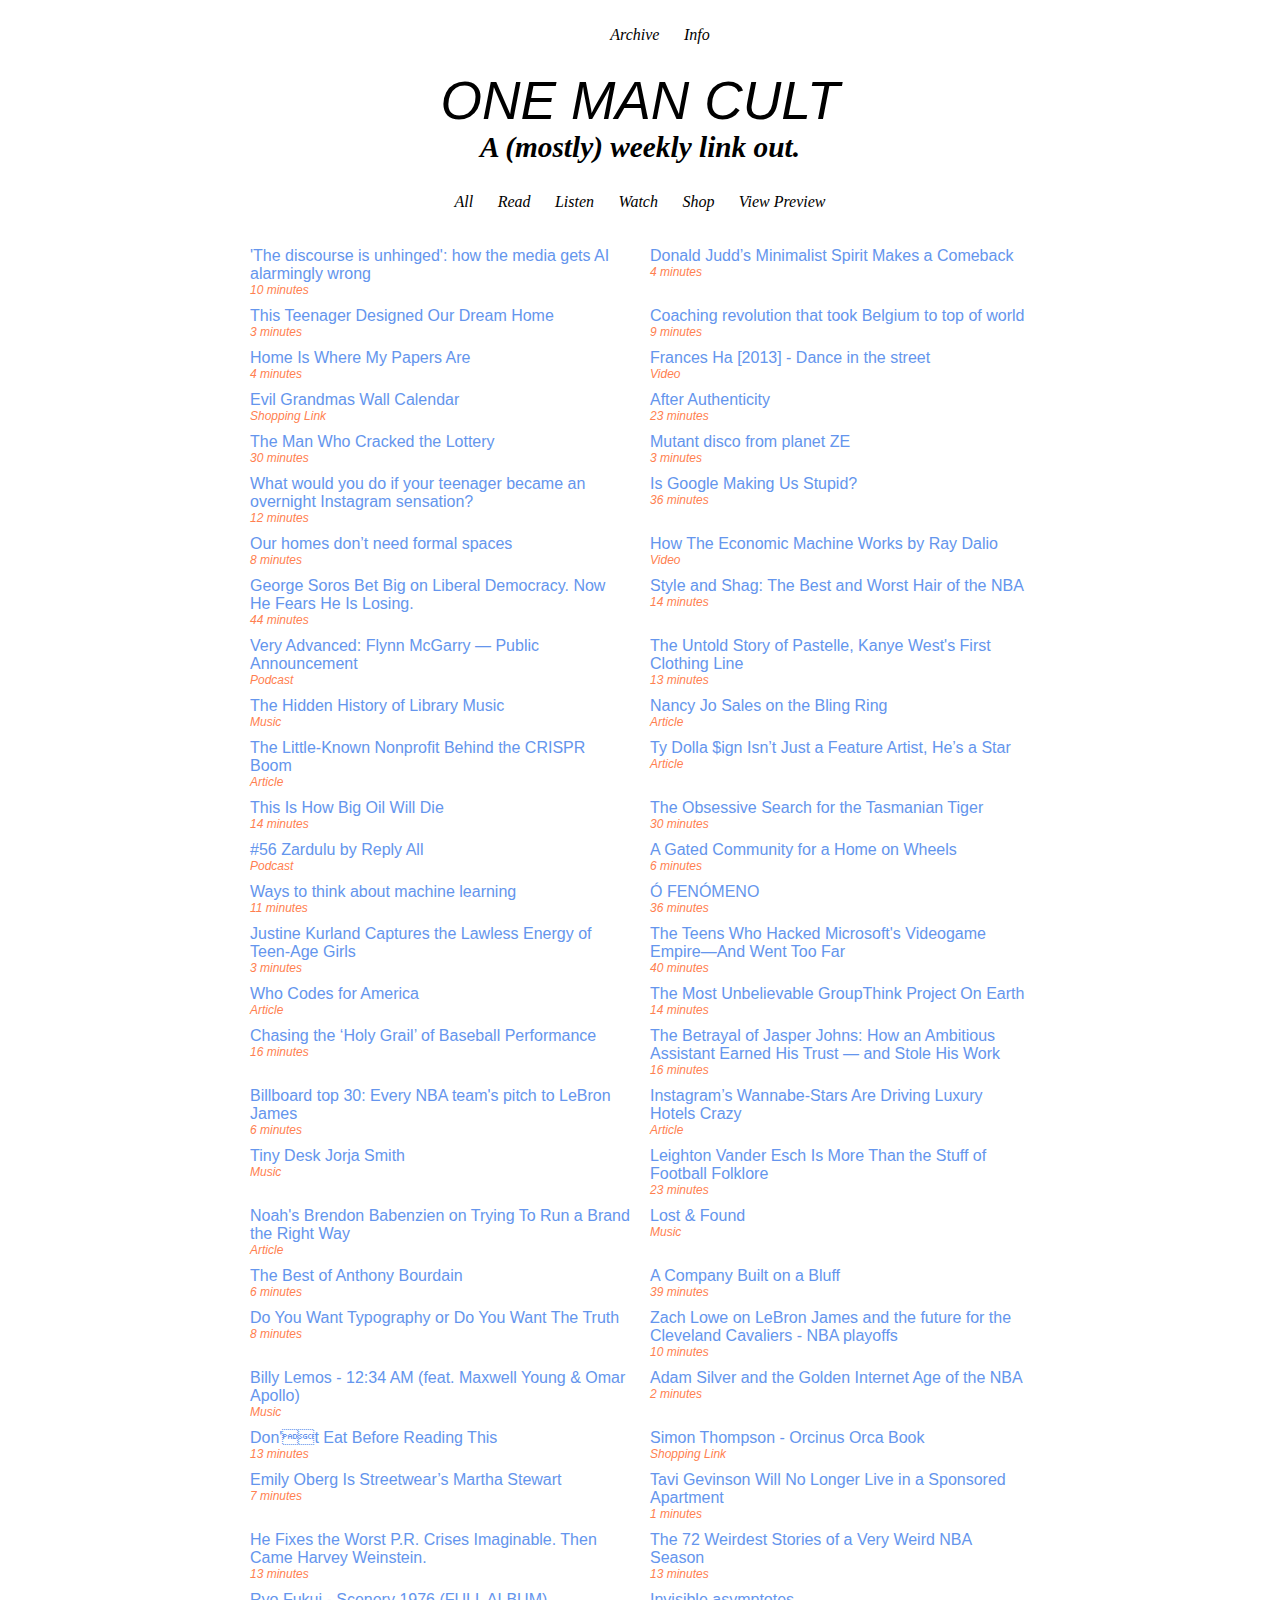
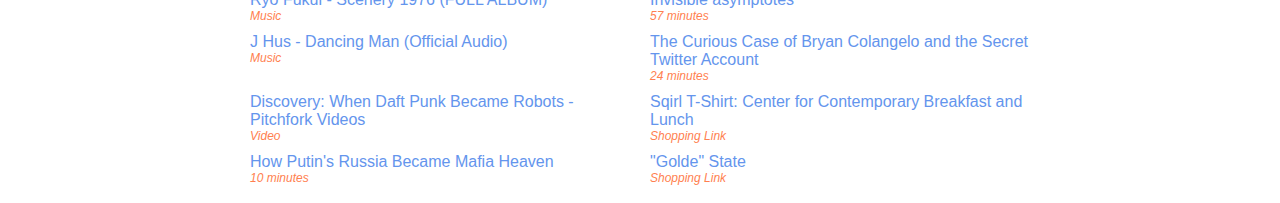
<file: omc2/index.html>
<!doctype html>
<html lang="en">
    <head>
        <!-- Global site tag (gtag.js) - Google Analytics -->
        <script async src="https://www.googletagmanager.com/gtag/js?id=UA-114357405-2"></script>
        <script>
        window.dataLayer = window.dataLayer || [];
        function gtag(){dataLayer.push(arguments);}
        gtag('js', new Date());

        gtag('config', 'UA-114357405-2');
        </script>
        <title>One Man Cult - A weekly link out.</title>
        <meta property="og:title" content="One Man Cult"/>
        <meta property="og:description" content="A weekly link out with high quality reads."/>
        <meta property="og:image" content="./banner.jpg" />
        <meta charset="utf-8">
        <meta http-equiv="X-UA-Compatible" content="IE=edge">
        <meta name="viewport" content="width=device-width, initial-scale=1">
        <link rel="stylesheet" href="./style.css">
        <link rel="apple-touch-icon" href="icon.png">
    </head>      
    <body>
        <!--[if lte IE 9]>
            <p class="browserupgrade">You are using an <strong>outdated</strong> browser. Please <a href="https://browsehappy.com/">upgrade your browser</a> to improve your experience and security.</p>
        <![endif]-->

        <!-- Add your site or application content here -->
        <script src="https://code.jquery.com/jquery-3.3.1.min.js"integrity="sha256-FgpCb/KJQlLNfOu91ta32o/NMZxltwRo8QtmkMRdAu8="crossorigin="anonymous"></script>
        <script src="./script.js"></script>

        <div class="navbar">
            <ul class="navbar-list">
                <li class="navbar-item"><a href="archive.html">Archive</a></li>
                <li class="navbar-item"><a href="info.html">Info</a></li>
            </ul>
        </div>
        
		<div class="banner">
            <a href="index.html" class="banner-title">
                ONE MAN CULT
            </a>
            <h3 class="sub-banner">A (mostly) weekly link out.</h3>
        </div>
        <div class="filters">
            <ul class="filters-list">
                <li class="filters-item" onclick="loadFilter('all')">All</li>
                <li class="filters-item" onclick="loadFilter('read')">Read</li>
                <li class="filters-item" onclick="loadFilter('listen')">Listen</li>
                <li class="filters-item" onclick="loadFilter('video')">Watch</li>
                <li class="filters-item" onclick="loadFilter('shop')">Shop</li>
                <li class="filters-item" onclick="loadPreview()">View Preview</li>
            </ul>
        </div>

		<div id="root"></div>

		<div class="gridwrapper">
			<div class="grid-container">
            </div>
		</div>
    </body>
</html>
</file>
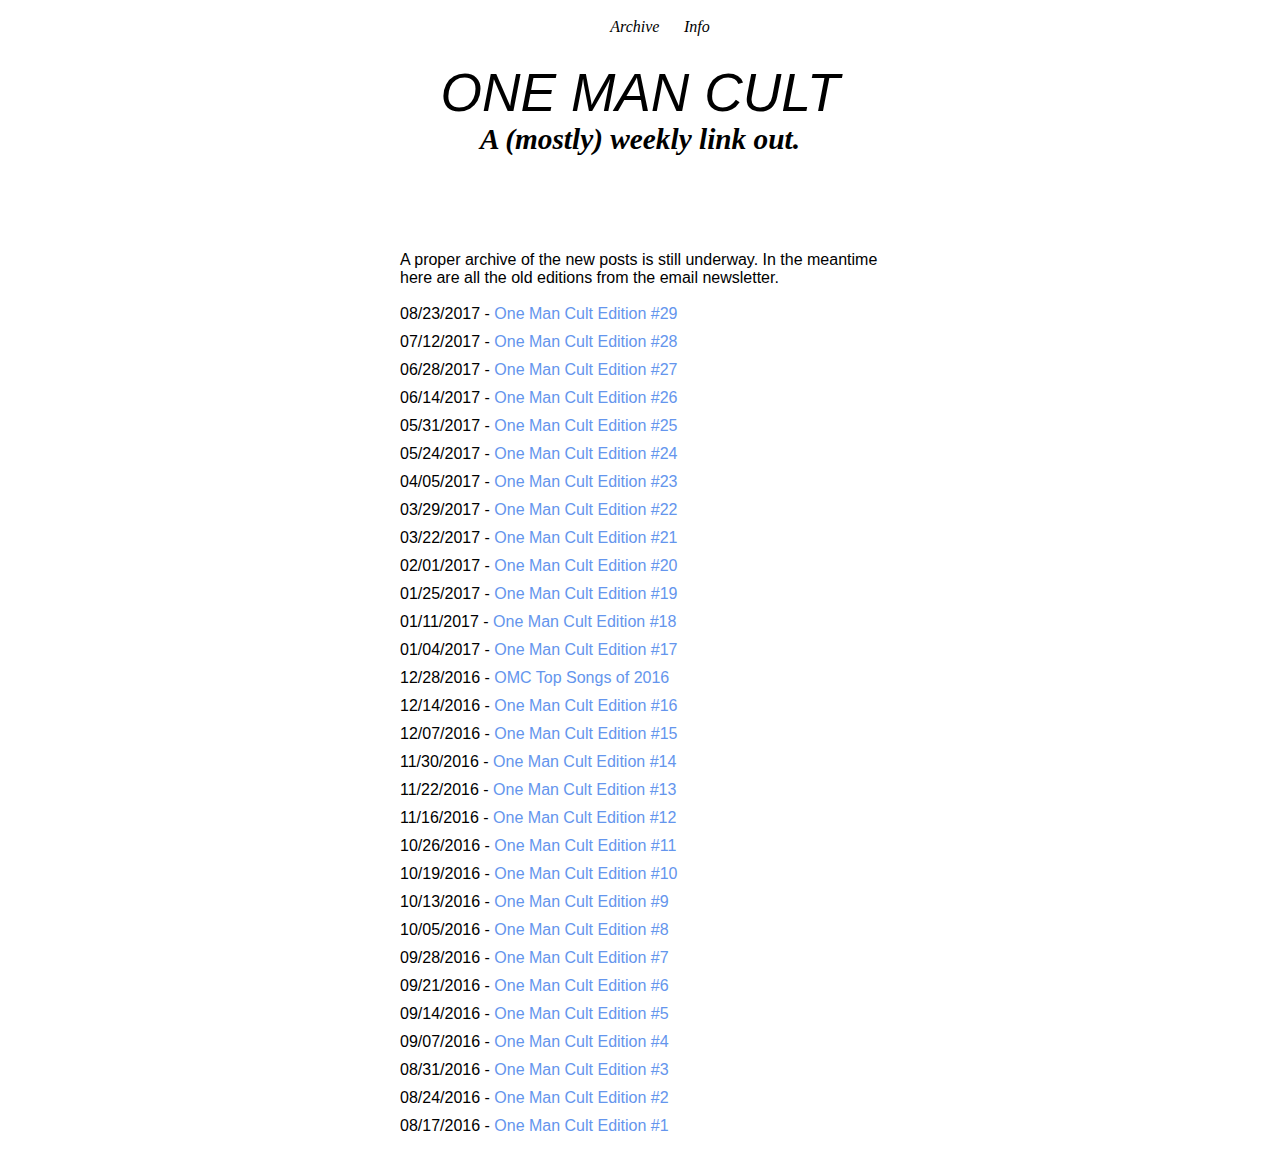
<file: omc2/archive.html>
<html lang="en">
    <head>
        <!-- Global site tag (gtag.js) - Google Analytics -->
        <script async src="https://www.googletagmanager.com/gtag/js?id=UA-114357405-2"></script>
        <script>
        window.dataLayer = window.dataLayer || [];
        function gtag(){dataLayer.push(arguments);}
        gtag('js', new Date());

        gtag('config', 'UA-114357405-2');
        </script>
        <title>One Man Cult - A weekly link out.</title>
        <meta property="og:title" content="One Man Cult - Archive"/>
        <meta property="og:description" content="A weekly link out with high quality reads."/>
        <meta property="og:image" content="./banner.jpg" />
        <meta charset="utf-8">
        <meta http-equiv="X-UA-Compatible" content="IE=edge">
        <meta name="viewport" content="width=device-width, initial-scale=1">
        <link rel="stylesheet" href="./style.css">
        <link rel="apple-touch-icon" href="icon.png">
    </head> 
    <body>
        <div class="navbar">
            <ul class="navbar-list">
                <li class="navbar-item"><a href="archive.html">Archive</a></li>
                <li class="navbar-item"><a href="info.html">Info</a></li>
            </ul>
        </div>
        <div class="banner">
            <a href="index.html" class="banner-title">
                ONE MAN CULT
            </a>
            <h3 class="sub-banner">A (mostly) weekly link out.</h3>
        </div>
        
        <div class="display_archive">
            <p>A proper archive of the new posts is still underway. In the meantime here are all the old editions from the email newsletter.</p><br>
            <div class="campaign">08/23/2017 - <a href="http://us13.campaign-archive.com/?u=503076dd67280e9802d2bd318&amp;id=31e50847b2" title="One Man Cult Edition #29" target="_blank">One Man Cult Edition #29</a></div>
            <div class="campaign">07/12/2017 - <a href="http://us13.campaign-archive.com/?u=503076dd67280e9802d2bd318&amp;id=08723b6054" title="One Man Cult Edition #28" target="_blank">One Man Cult Edition #28</a></div>
            <div class="campaign">06/28/2017 - <a href="http://us13.campaign-archive.com/?u=503076dd67280e9802d2bd318&amp;id=e9f8a35bfb" title="One Man Cult Edition #27" target="_blank">One Man Cult Edition #27</a></div>
            <div class="campaign">06/14/2017 - <a href="http://us13.campaign-archive.com/?u=503076dd67280e9802d2bd318&amp;id=461246734c" title="One Man Cult Edition #26" target="_blank">One Man Cult Edition #26</a></div>
            <div class="campaign">05/31/2017 - <a href="http://us13.campaign-archive.com/?u=503076dd67280e9802d2bd318&amp;id=58aacf9d32" title="One Man Cult Edition #25" target="_blank">One Man Cult Edition #25</a></div>
            <div class="campaign">05/24/2017 - <a href="http://us13.campaign-archive.com/?u=503076dd67280e9802d2bd318&amp;id=697c964512" title="One Man Cult Edition #24" target="_blank">One Man Cult Edition #24</a></div>
            <div class="campaign">04/05/2017 - <a href="http://us13.campaign-archive.com/?u=503076dd67280e9802d2bd318&amp;id=ed2bad29b8" title="One Man Cult Edition #23" target="_blank">One Man Cult Edition #23</a></div>
            <div class="campaign">03/29/2017 - <a href="http://us13.campaign-archive.com/?u=503076dd67280e9802d2bd318&amp;id=ebbacb30dd" title="One Man Cult Edition #22" target="_blank">One Man Cult Edition #22</a></div>
            <div class="campaign">03/22/2017 - <a href="http://us13.campaign-archive.com/?u=503076dd67280e9802d2bd318&amp;id=abf7826486" title="One Man Cult Edition #21" target="_blank">One Man Cult Edition #21</a></div>
            <div class="campaign">02/01/2017 - <a href="http://us13.campaign-archive.com/?u=503076dd67280e9802d2bd318&amp;id=12cb70d14c" title="One Man Cult Edition #20" target="_blank">One Man Cult Edition #20</a></div>
            <div class="campaign">01/25/2017 - <a href="http://us13.campaign-archive.com/?u=503076dd67280e9802d2bd318&amp;id=a15a765519" title="One Man Cult Edition #19" target="_blank">One Man Cult Edition #19</a></div>
            <div class="campaign">01/11/2017 - <a href="http://us13.campaign-archive.com/?u=503076dd67280e9802d2bd318&amp;id=f8e6571313" title="One Man Cult Edition #18" target="_blank">One Man Cult Edition #18</a></div>
            <div class="campaign">01/04/2017 - <a href="http://us13.campaign-archive.com/?u=503076dd67280e9802d2bd318&amp;id=09e01f34db" title="One Man Cult Edition #17" target="_blank">One Man Cult Edition #17</a></div>
            <div class="campaign">12/28/2016 - <a href="http://us13.campaign-archive.com/?u=503076dd67280e9802d2bd318&amp;id=ec7c27ec4b" title="One Man Cult Top Songs of 2016" target="_blank">OMC Top Songs of 2016</a></div>
            <div class="campaign">12/14/2016 - <a href="http://us13.campaign-archive.com/?u=503076dd67280e9802d2bd318&amp;id=24000c9074" title="One Man Cult Edition #16" target="_blank">One Man Cult Edition #16</a></div>
            <div class="campaign">12/07/2016 - <a href="http://us13.campaign-archive.com/?u=503076dd67280e9802d2bd318&amp;id=373e2a2038" title="One Man Cult Edition #15" target="_blank">One Man Cult Edition #15</a></div>
            <div class="campaign">11/30/2016 - <a href="http://us13.campaign-archive.com/?u=503076dd67280e9802d2bd318&amp;id=862612b76c" title="One Man Cult Edition #14" target="_blank">One Man Cult Edition #14</a></div>
            <div class="campaign">11/22/2016 - <a href="http://us13.campaign-archive.com/?u=503076dd67280e9802d2bd318&amp;id=d832dd765b" title="One Man Cult Edition #13" target="_blank">One Man Cult Edition #13</a></div>
            <div class="campaign">11/16/2016 - <a href="http://us13.campaign-archive.com/?u=503076dd67280e9802d2bd318&amp;id=409530bd5a" title="One Man Cult Edition #12" target="_blank">One Man Cult Edition #12</a></div>
            <div class="campaign">10/26/2016 - <a href="http://us13.campaign-archive.com/?u=503076dd67280e9802d2bd318&amp;id=07636ef8e5" title="One Man Cult Edition #11" target="_blank">One Man Cult Edition #11</a></div>
            <div class="campaign">10/19/2016 - <a href="http://us13.campaign-archive.com/?u=503076dd67280e9802d2bd318&amp;id=c44ceaac7a" title="One Man Cult Edition #10" target="_blank">One Man Cult Edition #10</a></div>
            <div class="campaign">10/13/2016 - <a href="http://us13.campaign-archive.com/?u=503076dd67280e9802d2bd318&amp;id=545c0c790c" title="One Man Cult Edition #9" target="_blank">One Man Cult Edition #9</a></div>
            <div class="campaign">10/05/2016 - <a href="http://us13.campaign-archive.com/?u=503076dd67280e9802d2bd318&amp;id=ef90e275c6" title="One Man Cult Edition #8" target="_blank">One Man Cult Edition #8</a></div>
            <div class="campaign">09/28/2016 - <a href="http://us13.campaign-archive.com/?u=503076dd67280e9802d2bd318&amp;id=35f2ff24c4" title="One Man Cult Edition #7" target="_blank">One Man Cult Edition #7</a></div>
            <div class="campaign">09/21/2016 - <a href="http://us13.campaign-archive.com/?u=503076dd67280e9802d2bd318&amp;id=82a5a932a7" title="One Man Cult Edition #6" target="_blank">One Man Cult Edition #6</a></div>
            <div class="campaign">09/14/2016 - <a href="http://us13.campaign-archive.com/?u=503076dd67280e9802d2bd318&amp;id=734d07c117" title="One Man Cult Edition #5" target="_blank">One Man Cult Edition #5</a></div>
            <div class="campaign">09/07/2016 - <a href="http://us13.campaign-archive.com/?u=503076dd67280e9802d2bd318&amp;id=c24eb05490" title="One Man Cult Edition #4" target="_blank">One Man Cult Edition #4</a></div>
            <div class="campaign">08/31/2016 - <a href="http://us13.campaign-archive.com/?u=503076dd67280e9802d2bd318&amp;id=c5b7bb812a" title="One Man Cult Edition #3" target="_blank">One Man Cult Edition #3</a></div>
            <div class="campaign">08/24/2016 - <a href="http://us13.campaign-archive.com/?u=503076dd67280e9802d2bd318&amp;id=0d48c45d20" title="One Man Cult Edition #2" target="_blank">One Man Cult Edition #2</a></div>
            <div class="campaign">08/17/2016 - <a href="http://us13.campaign-archive.com/?u=503076dd67280e9802d2bd318&amp;id=ea62e1e123" title="One Man Cult Edition #1" target="_blank">One Man Cult Edition #1</a></div>
        </div>
    </body>
</html>
</file>
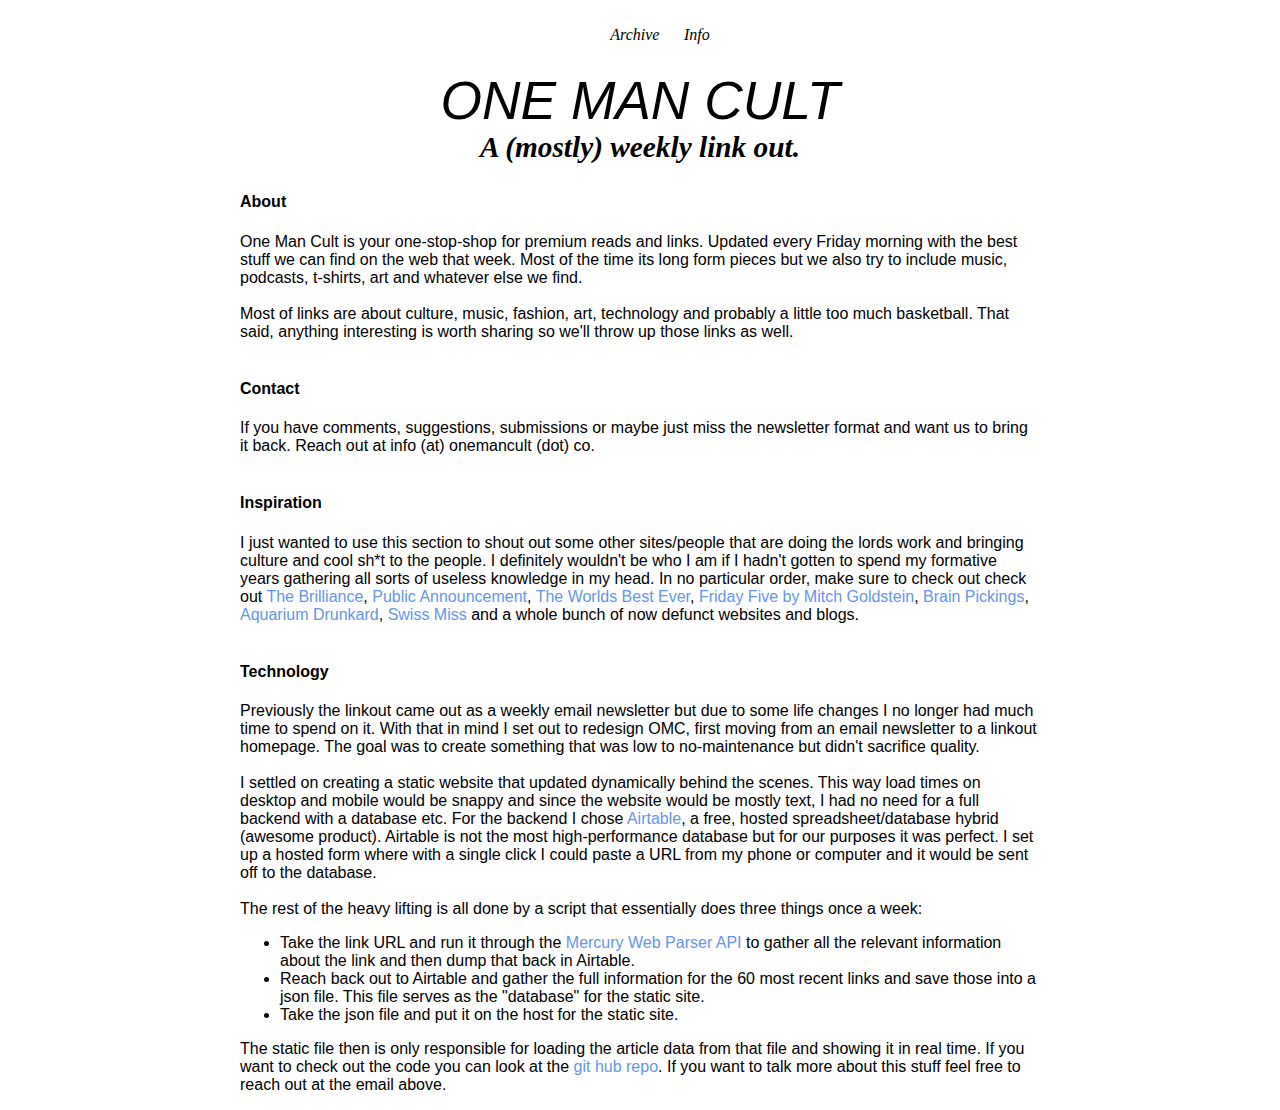
<file: omc2/info.html>
<!doctype html>
<html lang="en">
    <head>
        <!-- Global site tag (gtag.js) - Google Analytics -->
        <script async src="https://www.googletagmanager.com/gtag/js?id=UA-114357405-2"></script>
        <script>
        window.dataLayer = window.dataLayer || [];
        function gtag(){dataLayer.push(arguments);}
        gtag('js', new Date());

        gtag('config', 'UA-114357405-2');
        </script>
        <title>One Man Cult - A weekly link out.</title>
        <meta property="og:title" content="One Man Cult - Info"/>
        <meta property="og:description" content="A weekly link out with high quality reads."/>
        <meta property="og:image" content="./banner.jpg" />
        <meta charset="utf-8">
        <meta http-equiv="X-UA-Compatible" content="IE=edge">
        <meta name="viewport" content="width=device-width, initial-scale=1">
        <link rel="stylesheet" href="./style.css">
        <link rel="apple-touch-icon" href="icon.png">
    </head>      
    <body>
        <!--[if lte IE 9]>
            <p class="browserupgrade">You are using an <strong>outdated</strong> browser. Please <a href="https://browsehappy.com/">upgrade your browser</a> to improve your experience and security.</p>
        <![endif]-->

        <!-- Add your site or application content here -->

        <div class="navbar">
                <ul class="navbar-list">
                    <li class="navbar-item"><a href="archive.html">Archive</a></li>
                    <li class="navbar-item"><a href="info.html">Info</a></li>
                </ul>
            </div>
        <div class="banner">
            <a href="index.html" class="banner-title">
                ONE MAN CULT
            </a>
            <h3 class="sub-banner">A (mostly) weekly link out.</h3>
        </div>

		<div id="root"></div>

		<div class="gridwrapper">
			<div class="info-container">
                <h4>About</h4>
                <p>
                    One Man Cult is your one-stop-shop for premium reads and links. Updated every Friday morning with the best stuff we can find on the web that week. Most of the time its long form pieces but we also try to include music, podcasts, t-shirts, art and whatever else we find. 
                    <br><br>
                    Most of links are about culture, music, fashion, art, technology and probably a little too much basketball. That said, anything interesting is worth sharing so we'll throw up those links as well. 
                    <br>
                </p><br>
                <h4>Contact</h4>
                <p>
                    If you have comments, suggestions, submissions or maybe just miss the newsletter format and want us to bring it back. Reach out at info (at) onemancult (dot) co.
                </p><br>
                <h4>Inspiration</h4>
                <p>
                    I just wanted to use this section to shout out some other sites/people that are doing the lords work and bringing culture and cool sh*t to the people. I definitely wouldn't be who I am if I hadn't gotten to spend my formative years gathering all sorts of useless knowledge in my head. In no particular order, make sure to check out check out
                    <a href="http://www.thebrilliance.com/">The Brilliance</a>, 
                    <a href="http://publicannouncement.org/">Public Announcement</a>, 
                    <a href="http://www.theworldsbestever.com/">The Worlds Best Ever</a>, 
                    <a href="http://fridayfive.mgoldstein.nyc/">Friday Five by Mitch Goldstein</a>, 
                    <a href="https://www.brainpickings.org/">Brain Pickings</a>,
                    <a href="https://aquariumdrunkard.com/">Aquarium Drunkard</a>,
                    <a hr   ef="http://www.swiss-miss.com/">Swiss Miss</a> and a whole bunch of now defunct websites and blogs.
                </p>  
                <br>
                <h4>Technology</h4>
                <p>
                    Previously the linkout came out as a weekly email newsletter but due to some life changes I no longer had much time to spend on it. With that in mind I set out to redesign OMC, first moving from an email newsletter to a linkout homepage. The goal was to create something that was low to no-maintenance but didn't sacrifice quality.
                    <br><br>
                    I settled on creating a static website that updated dynamically behind the scenes. This way load times on desktop and mobile would be snappy and since the website would be mostly text, I had no need for a full backend with a database etc. For the backend I chose <a class="infolink" href="https://airtable.com/">Airtable</a>, a free, hosted spreadsheet/database hybrid (awesome product). Airtable is not the most high-performance database but for our purposes it was perfect. I set up a hosted form where with a single click I could paste a URL from my phone or computer and it would be sent off to the database.
                    <br><br>
                    The rest of the heavy lifting is all done by a script that essentially does three things once a week:
                    <ul>
                        <li>
                            Take the link URL and run it through the <a class="infolink" href="https://mercury.postlight.com/web-parser/">Mercury Web Parser API</a> to gather all the relevant information about the link and then dump that back in Airtable.
                        </li>
                        <li>
                            Reach back out to Airtable and gather the full information for the 60 most recent links and save those into a json file. This file serves as the "database" for the static site.
                        </li>
                        <li>
                            Take the json file and put it on the host for the static site.
                        </li>
                    </ul>
                    The static file then is only responsible for loading the article data from that file and showing it in real time. If you want to check out the code you can look at the <a class="infolink" href="https://github.com/netovargas/omc">git hub repo</a>. If you want to talk more about this stuff feel free to reach out at the email above.
                </p>
            </p>
			</div>
		</div>
    </body>
</html>
</file>
<file: omc2/style.css>
html{
  font-family: 'Helvetica', sans-serif;
  font-weight: 450;
  font-size: 12pt;
}
body{
	background-color: white;
}
.banner {
	grid-area: header;
	text-align: center;
}
h3 {
	font-size: 22pt;
	margin-top: 0px;
	font-family: "Times New Roman", Times, serif;
	font-style: italic;
}
.banner-title {
	font-size: 40pt;
	font-style: italic;
	text-decoration: none;
	color: black;
}

/* Nav bar style */
.navbar{
	text-align: center;
}
.navbar-list {
	list-style-type: none; 
}
.navbar-item {
	display: inline-block;
	padding: 10px;
	font-family: "Times New Roman", Times, serif;
	font-style: italic;
}
.navbar-item a{
	text-decoration: none;
	color:black;
}

/* Filters Style */
.filters {
	text-align: center;
	padding-bottom: 20px;
}
.filters-list {
	list-style-type: none;
	padding: 0;
}
.filters-item {
	display: inline-block;
	padding-left: 10px; 
	padding-right: 10px;
	font-size: 12pt;
	font-family: "Times New Roman", Times, serif;
	font-style: italic;
	color: black;
	cursor: pointer;
}

/* Style specific to classes in archive style */
.display_archive {
	display: block;
	margin-left: auto;
	margin-right: auto;
	width: 480px;
	padding-top: 50px;
}
.campaign {
	text-align: left;
	padding-bottom: 10px;
}
.campaign a {
	color: cornflowerblue;
	text-decoration: none;
}

/* Grid in main page */
.gridwrapper {
	margin: auto;
	width: 800px;
}
.grid-container {
	padding-left: auto;
	padding-right: auto;
	display: grid;
	grid-template-columns: repeat(2, 1fr);
}
.grid-item {
	padding-left: 10px;
	padding-right: 10px;
	padding-bottom: 10px;
}
p{
	text-align: left;
	margin-bottom: 0;
}
.articleTitle{
	text-decoration: none;
	color: cornflowerblue;
}
.articleTitle:visited{
	text-decoration: none;
	color: cornflowerblue;
}
.readingtime {
	color: coral;
	margin-top: 0;
	font-size: 12px;
	font-style: italic;
}
.excerpt {
	margin-top: 0px;
	margin-bottom: 5px;
	font-size: 14px;
	display: none;
}

.legend {
	text-align: right;
}
sup {
	color: gold;
}

/* Mobile */
@media only screen and (max-width: 800px) {
	.gridwrapper {
		width: 360px;
	}
	.grid-container {
		grid-template-columns: repeat(1, 1fr);
	}
	.banner-title {
		font-size: 32pt;
	}
	h3 {
		font-size: 16pt;
	}
	.display_archive {
		display: block;
		margin-left: auto;
		margin-right: auto;
		width: 360px;
		padding-top: 50px;
		font-size: 12pt;
	}
}

/* 404 page */
.errormsg {
	text-align: center;
}

/* Info page */
.info-container a{
	color: cornflowerblue;
	text-decoration: none;
}
</file>
